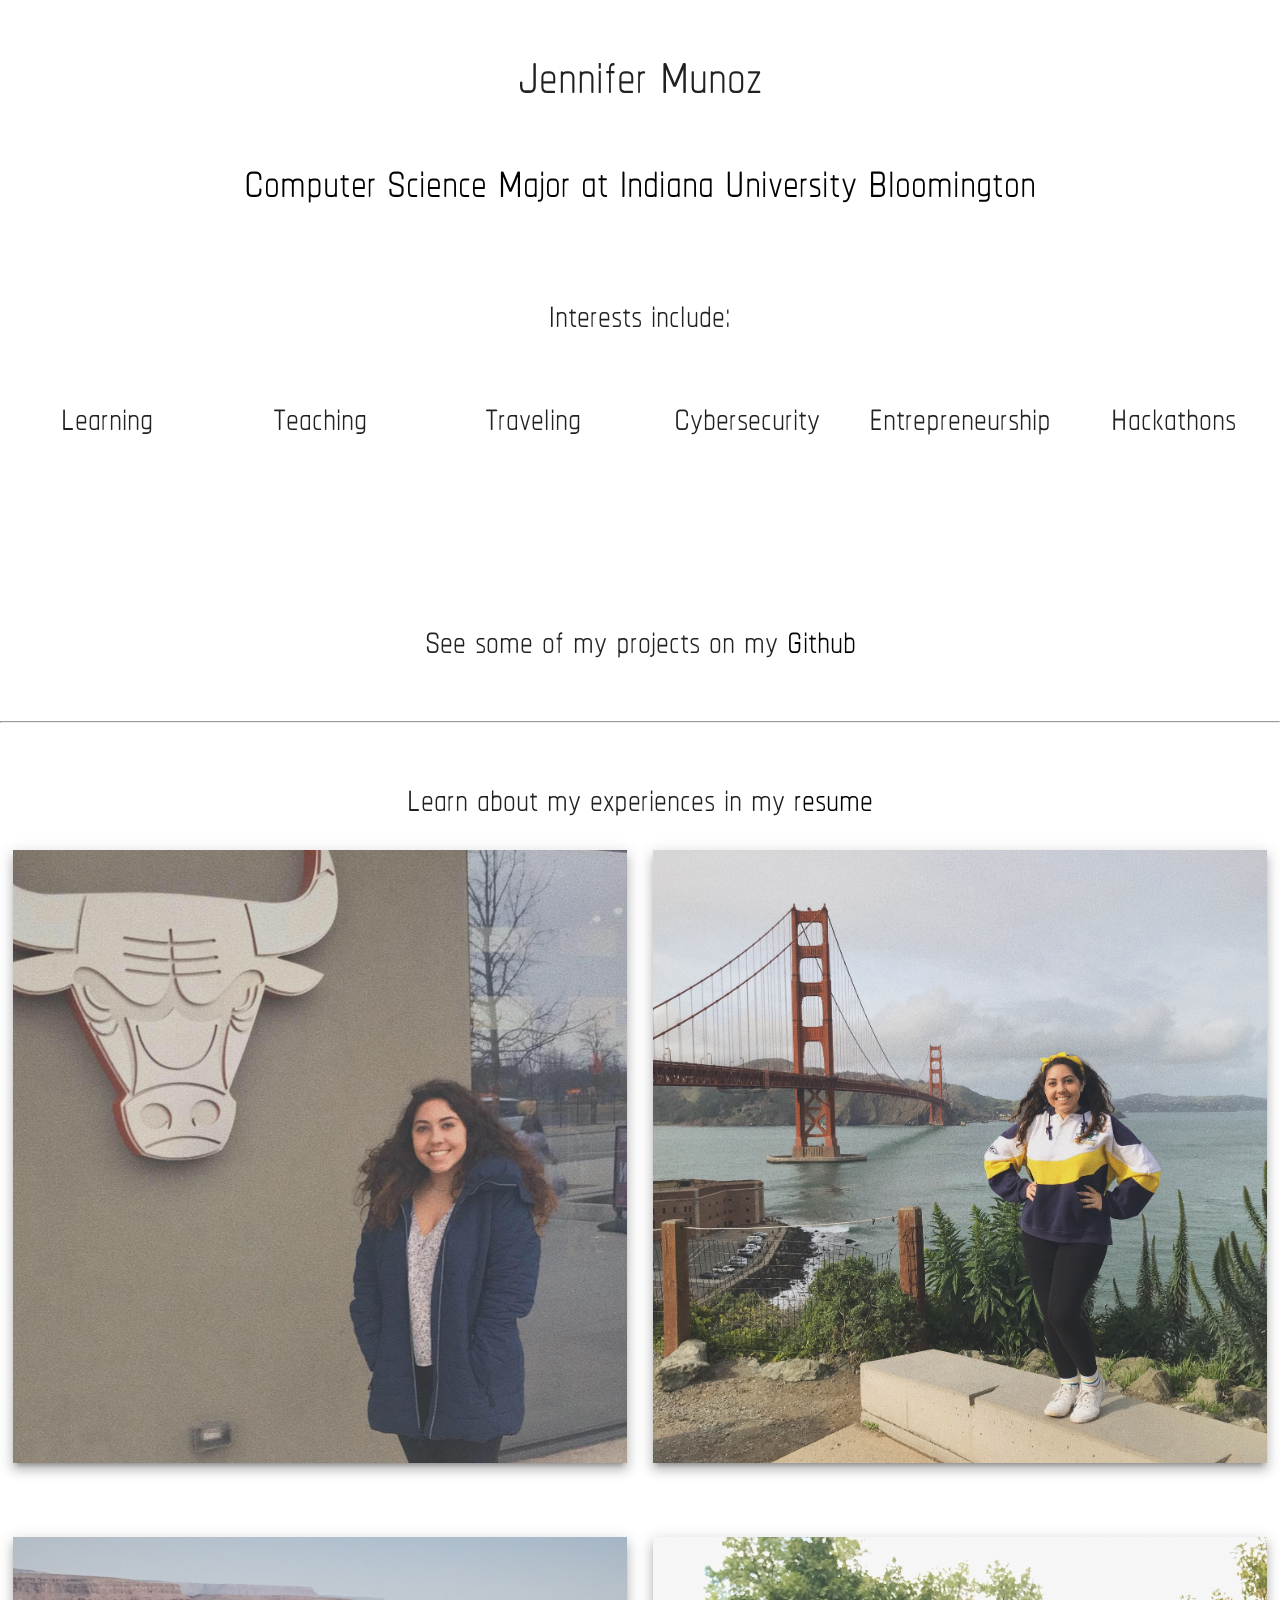
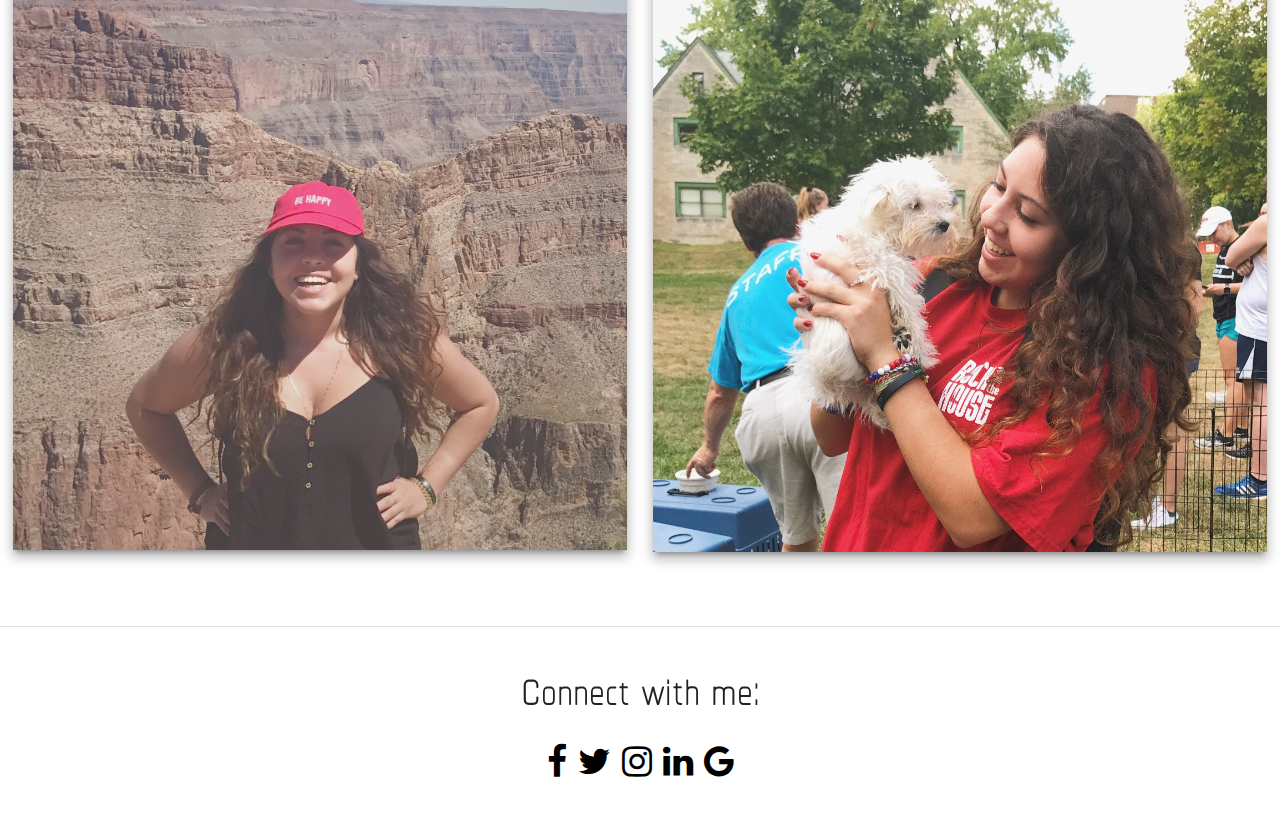
<file: index.html>
<!DOCTYPE html>
  <html>
  <!-- don't forget the happy thoughts  -->
    <head>
      <title> Jennifer Munoz </title>
      <link rel="icon" href="rocket.png">

      <!--Import Google Icon Font-->
            <link href="https://fonts.googleapis.com/icon?family=Material+Icons" rel="stylesheet">
            <link href='https://fonts.googleapis.com/css?family=Chathura' rel='stylesheet'>
            <!--Import materialize.css-->
            <link type="text/css" rel="stylesheet" href="css/materialize.min.css"  media="screen,projection"/>

            <!-- Add social media icon library -->
            <link rel="stylesheet" href="https://cdnjs.cloudflare.com/ajax/libs/font-awesome/4.7.0/css/font-awesome.min.css">

            <!--Let browser know website is optimized for mobile-->
            <meta name="viewport" content="width=device-width, initial-scale=1.0"/>

            <link rel="stylesheet" href="style.css">
            <script src="main.js"></script>
          </head>

    <body>
            <!--Import jQuery before materialize.js-->
            <script type="text/javascript" src="https://code.jquery.com/jquery-3.2.1.min.js"></script>
            <script type="text/javascript" src="js/materialize.min.js"></script>

            <script src="main.js"></script>

        <div class="row">
          <div class="col s8 offset-s2">
            <h1 class="center-align"> Jennifer Munoz </h1>
            <a href="https://www.cs.indiana.edu/" target="_blank">
              <h2 class="center-align links" target="_blank"> Computer Science Major at Indiana University Bloomington </h2>
            </a>
          </div>
        </div>
<!--
         <canvas id="myCanvas" width="200" height="200"></canvas> -->

        <div class="row">
            <h3 class="col s12 center-align">
              Interests include:
            </h3>

            <h3 class="col s12 m4 l2 center-align">
              Learning
            </h3>
            <h3 class="col s12 m4 l2 center-align">
              Teaching
            </h3>
            <h3 class="col s12 m4 l2 center-align">
              Traveling
            </h3>
            <h3 class="col s12 m4 l2 center-align">
              Cybersecurity
            </h3>
            <h3 class="col s12 m4 l2 center-align">
              Entrepreneurship
            </h3>
            <h3 class="col s12 m4 l2 center-align">
              Hackathons
            </h3>
          </div>

        <div id="space">
        </div>

        <h3 class="center-align">
          See some of my projects on my
          <a class="links" href="https://github.com/innej99" target="_blank"> Github </a>
        </h3>

            <hr>

            <h3 class="center-align"> Learn about my experiences in my
              <a class="links" href="fall_2018_resume_munoz.pdf" target="_blank">resume</a>
            </h3>

          </div>
        </div>


        <div class="row">

          <div class="col s6 m6">
            <img class="z-depth-4 responsive-img" src="meBulls.jpg">
          </div>


          <div class="col s6 m6">
            <img class="z-depth-4 responsive-img" src="meSanFran.JPG">
          </div>


        </div>

        <div class = "row">
          <!-- Make images interactive when user scrolls over them -->

          <div class="col s6 m6">
            <img class="z-depth-4 responsive-img" src="grandcanyonme.jpg">
          </div>

          <div class="col s6 m6">
            <img class="z-depth-4 responsive-img" src="dogme.jpg">
          </div>

        </div>

        <div class="divider"></div>

        <div class="row">

          <h2 class="center-align">
              Connect with me:
          <!-- facebook -->
          <div class="center-align col s12">
            <a class="black-text text-lighten-3" href="https://www.facebook.com/jennilmao"><i class="small fa fa-facebook"></i></a>
          <!-- twitter -->
            <a class="black-text text-lighten-3" href="https://twitter.com/jennilmao"><i class="small fa fa-twitter"></i></a>
          <!-- instagram -->
          <a class="black-text text-lighten-3" href="https://www.instagram.com/innej99/?hl=en"><i class="small fa fa-instagram"></i></a>
          <!-- linkedin -->
            <a class="black-text text-lighten-3" href="https://www.linkedin.com/in/jennimunoz/"><i class="small fa fa-linkedin"></i></a>

            <a class="black-text text-lighten-3" href="mailto:mmunozjennifer@gmail.com"><i class="small fa fa-google"></i></a>
          </h2>
        </div>
      </div>

      </APPLET>
    </body>
  </html>
</file>
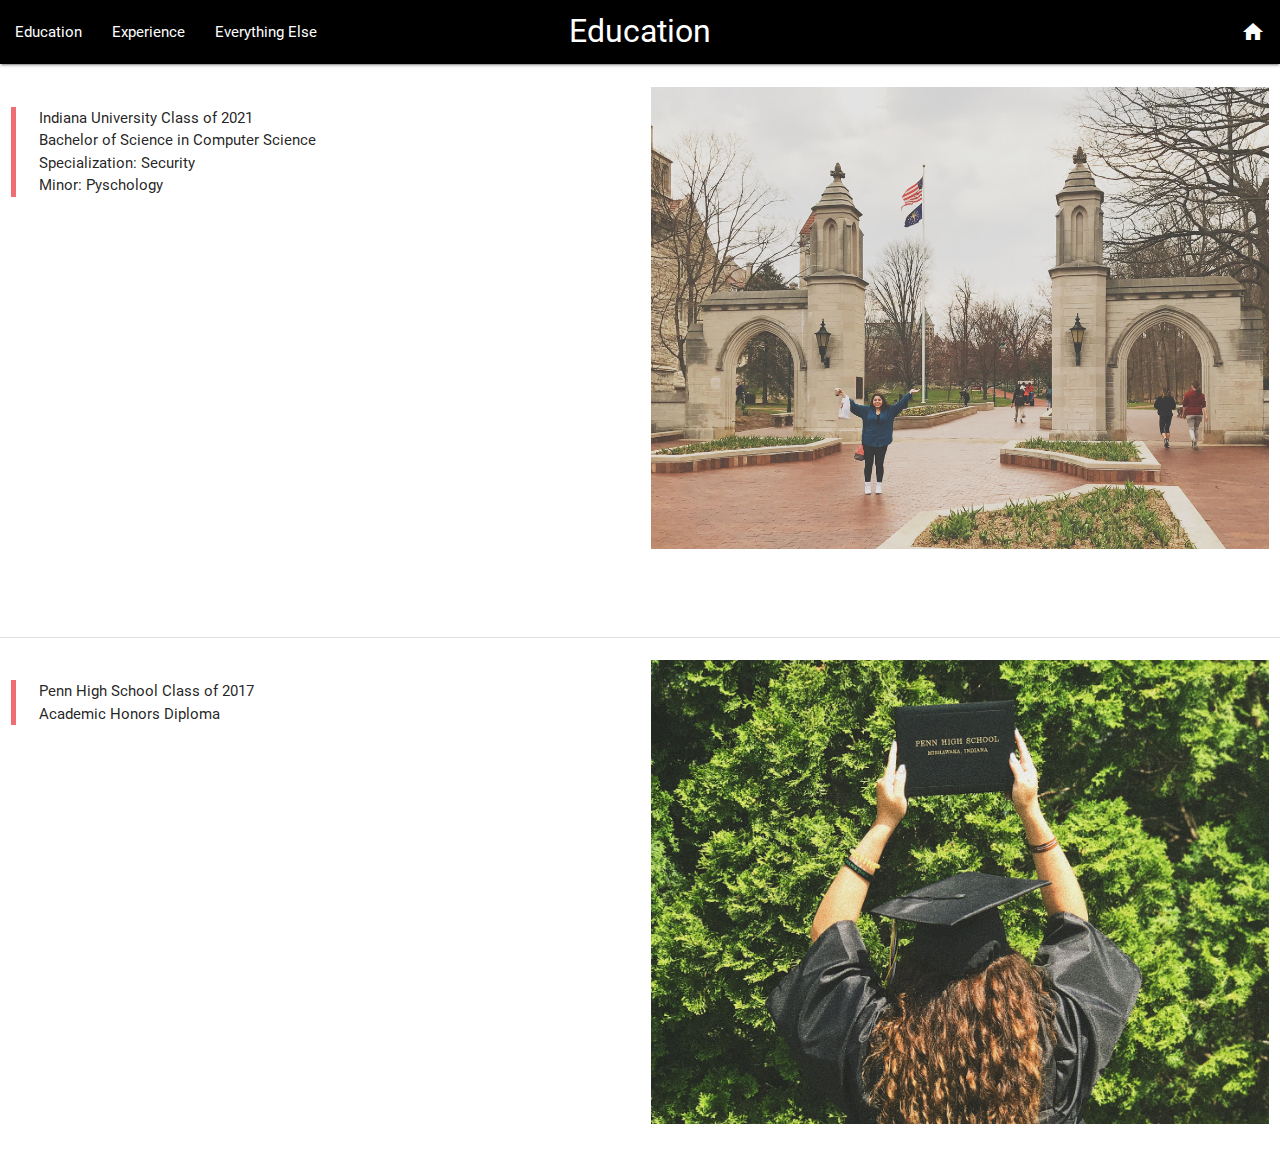
<file: education.html>
<!DOCTYPE html>
  <html>
    <head>
      <title> Jennifer Munoz </title>

      <!--Import Google Icon Font-->
            <link href="https://fonts.googleapis.com/icon?family=Material+Icons" rel="stylesheet">
            <!--Import materialize.css-->
            <link type="text/css" rel="stylesheet" href="css/materialize.min.css"  media="screen,projection"/>

            <!-- Add social media icon library -->
            <link rel="stylesheet" href="https://cdnjs.cloudflare.com/ajax/libs/font-awesome/4.7.0/css/font-awesome.min.css">

            <!--Let browser know website is optimized for mobile-->
            <meta name="viewport" content="width=device-width, initial-scale=1.0"/>

          </head>

    <body>
            <!--Import jQuery before materialize.js-->
            <script type="text/javascript" src="https://code.jquery.com/jquery-3.2.1.min.js"></script>
            <script type="text/javascript" src="js/materialize.min.js"></script>

            <script src="main.js"></script>

            <!-- NAV BAR -->
              <nav>
                <div class="black nav-wrapper">
                  <a class="brand-logo center">Education</a>
                  <a class="right" href="index.html">
                    <i class="material-icons left">home</i>
                  </a>
                  <a data-activates="mobile-demo" class="button-collapse"><i class=" material-icons">menu</i></a>

                  <ul id="nav-mobile" class="left hide-on-med-and-down">
                    <li><a href="education.html">Education</a></li>
                    <li><a href="experience.html">Experience</a></li>
                    <li><a href="extra.html">Everything Else</a></li>
                  </ul>

                  <ul class="side-nav" id="mobile-demo">
                    <li><a href="education.html">Education</a></li>
                    <li><a href="experience.html">Experience</a></li>
                    <li><a href="extra.html">Everything Else</a></li>
                  </ul>

                </div>
              </nav>

        <br>

        <div class="row">
          <div class="col s12 m6">
            <blockquote>
              Indiana University Class of 2021
              <br>
              Bachelor of Science in Computer Science
              <br>
              Specialization: Security
              <br>
              Minor: Pyschology
            </blockquote>
            <!-- carousel of iu pics -->
            <div class="col s12 carousel carousel-slider">
              <!-- SICE LLC -->
              <a target="_blank" class="carousel-item" href="https://livelearn.soic.indiana.edu/"><img src="sicellc.png"></a>

              <!-- SICE Pacesetters -->
              <a class="carousel-item" href="https://www.sice.indiana.edu/student-life/soic-pacesetter.html"><img class="responsive-img" src="sice.png"></a>

              <!-- UndocuHoosiers Bloomington -->
              <a class="carousel-item" href="https://www.facebook.com/undocuhoosiersbloomington"><img class="responsive-img" src="undocuhoosiers.jpg"></a>

              <!-- TeachIT -->
              <a class="carousel-item" href="https://serveit.soic.indiana.edu/"><img class="responsive-img" src="serveit.png"></a>
            </div>
          </div>

            <img class="col s12 m6" src="meiu.jpg">
        </div>

        <div class="divider"></div>
        <br>
        <div class="row">
          <div class="col s12 m6">
            <blockquote>
               Penn High School Class of 2017
               <br>
               Academic Honors Diploma
             </blockquote>

             <div class="col s12 carousel carousel-slider">
               <!-- FIRST Robotics -->
               <a target="_blank" class="carousel-item" href="team135.org"><img class="responsive-img" src="firstrobotics.jpg"></a>

               <!-- Symphonic Orchestra -->
               <a class="carousel-item"><img class="responsive-img" src="orchestra.jpg"></a>

               <!--  -->
               <!-- <a class="carousel-item" href="https://www.facebook.com/undocuhoosiersbloomington"><img class="responsive-img" src="undocuhoosiers.jpg"></a> -->

               <!--  -->
               <!-- <a class="carousel-item" href="https://serveit.soic.indiana.edu/"><img class="responsive-img" src="serveit.png"></a> -->
             </div>
           </div>
               <img class="col s12 m6" src="gradpic.jpg">
        </div>


  </body>
</html>
</file>
<file: style.css>
blockquote {
  background-color: black;
}
html {
   font-family: 'Chathura';
   font-size: 110%;
 }

body{
  font-size: 100px;
  background-image:url(https://i.pinimg.com/originals/b9/c1/83/b9c183e79ed58ad25d682f88ad9d654b.jpg);
  background-repeat:no-repeat;
  background-size:cover;
}

#space{
  height: 100px;
  background-image: url("https://data.whicdn.com/images/290413386/original.gif");
  background-repeat: no-repeat;
  background-attachment: absolute;
  background-position: center;
  background-size: 80%;
}

nav {
  height: 30px;
}

.links {
  text-decoration: none;
  color: black;
}

.links:hover {
  text-shadow: 1px 1px 1px grey;
  transition: 0.3s ease;
}

img:hover {
  border-radius: 20px;
  transition: 1s;
}

/* canvas {
  display: block;
  margin: auto;
  background-color: #fff;
  border: solid 1px #000;
} */
</file>
